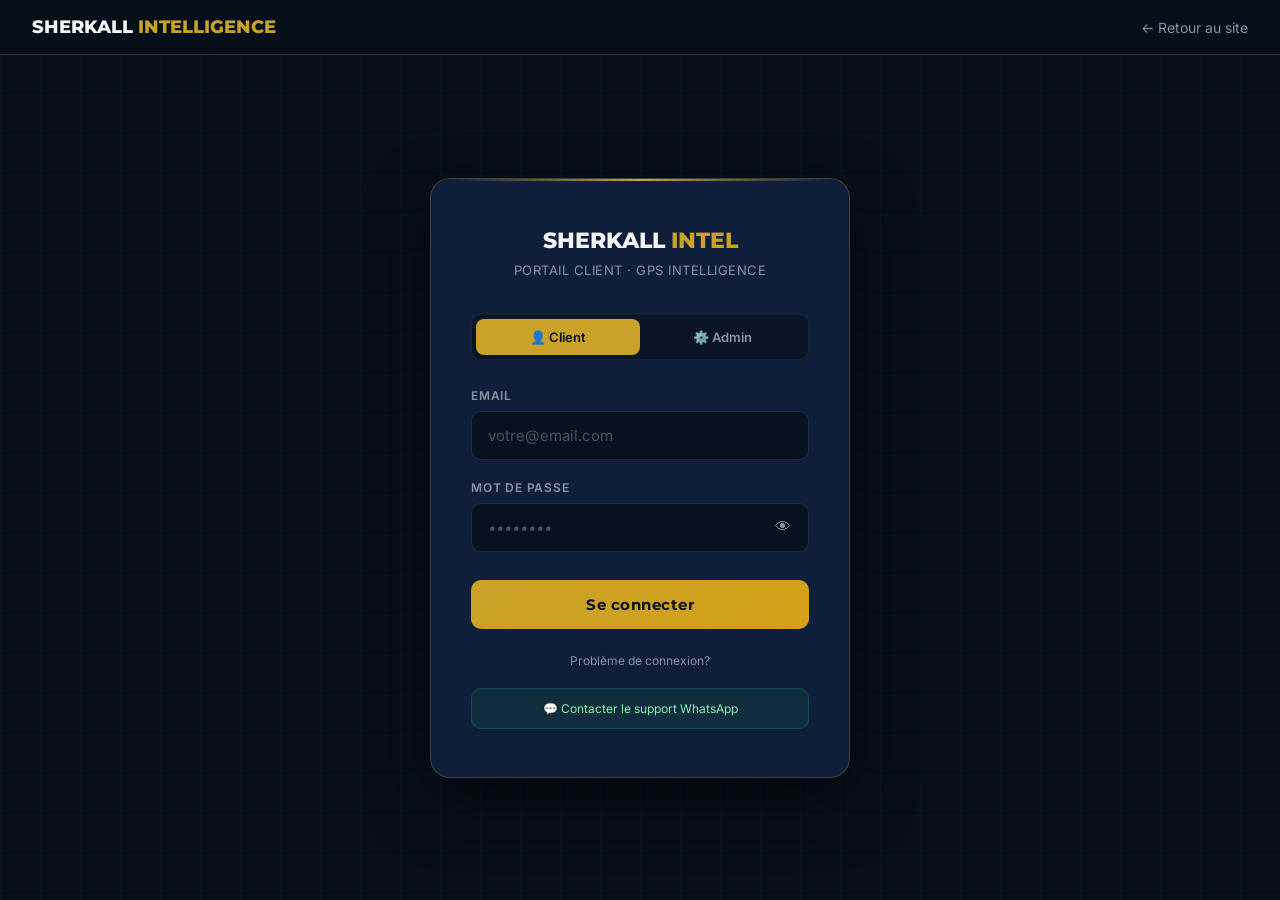
<file: login.html>
<!DOCTYPE html>
<html lang="fr">
<head>
  <meta charset="UTF-8">
  <meta name="viewport" content="width=device-width, initial-scale=1.0">
  <title>Sherkall Intelligence | Connexion</title>
  <link rel="canonical" href="https://sherkallintel.vercel.app/login.html">
  <link rel="icon" href="/favicon.ico">
  <link href="https://fonts.googleapis.com/css2?family=Montserrat:wght@400;600;700;800&family=Inter:wght@300;400;500&display=swap" rel="stylesheet">
  <style>
    :root {
      --navy: #0D1B2A;
      --navy-dark: #060F1A;
      --navy-mid: #112240;
      --blue: #0A84FF;
      --gold: #C9A227;
      --gold-light: #D4A017;
      --white: #F2F4F7;
      --grey: #8892A4;
    }

    * { margin:0; padding:0; box-sizing:border-box; }

    body {
      background: var(--navy-dark);
      min-height: 100vh;
      display: flex;
      flex-direction: column;
      font-family: 'Inter', sans-serif;
      color: var(--white);
    }

    /* NAV */
    nav {
      display: flex;
      justify-content: space-between;
      align-items: center;
      padding: 16px 32px;
      background: rgba(6,15,26,0.95);
      border-bottom: 1px solid rgba(201,162,39,0.2);
    }

    .nav-logo {
      font-family: 'Montserrat', sans-serif;
      font-weight: 800;
      font-size: 18px;
      color: var(--white);
      text-decoration: none;
    }

    .nav-logo span { color: var(--gold); }

    .nav-back {
      color: var(--grey);
      text-decoration: none;
      font-size: 14px;
      display: flex;
      align-items: center;
      gap: 6px;
      transition: color 0.2s;
    }

    .nav-back:hover { color: var(--gold); }

    /* MAIN CONTAINER */
    .login-container {
      flex: 1;
      display: flex;
      align-items: center;
      justify-content: center;
      padding: 40px 20px;
      position: relative;
      overflow: hidden;
    }

    /* Background grid */
    .login-container::before {
      content: '';
      position: absolute;
      inset: 0;
      background-image: 
        linear-gradient(rgba(10,132,255,0.03) 1px, transparent 1px),
        linear-gradient(90deg, rgba(10,132,255,0.03) 1px, transparent 1px);
      background-size: 40px 40px;
      pointer-events: none;
    }

    /* LOGIN CARD */
    .login-card {
      background: rgba(17,34,64,0.9);
      border: 1px solid rgba(201,162,39,0.25);
      border-radius: 20px;
      padding: 48px 40px;
      width: 100%;
      max-width: 420px;
      position: relative;
      backdrop-filter: blur(20px);
      box-shadow: 0 25px 60px rgba(0,0,0,0.5);
    }

    /* Gold top border */
    .login-card::before {
      content: '';
      position: absolute;
      top: 0; left: 20px; right: 20px;
      height: 2px;
      background: linear-gradient(90deg, transparent, var(--gold), transparent);
      border-radius: 2px;
    }

    .login-logo {
      text-align: center;
      margin-bottom: 8px;
    }

    .login-logo-text {
      font-family: 'Montserrat', sans-serif;
      font-weight: 800;
      font-size: 22px;
      color: var(--white);
    }

    .login-logo-text span { color: var(--gold); }

    .login-subtitle {
      text-align: center;
      color: var(--grey);
      font-size: 13px;
      margin-bottom: 36px;
      letter-spacing: 0.5px;
    }

    /* TABS */
    .login-tabs {
      display: flex;
      background: rgba(6,15,26,0.6);
      border-radius: 10px;
      padding: 4px;
      margin-bottom: 28px;
      border: 1px solid rgba(255,255,255,0.06);
    }

    .tab-btn {
      flex: 1;
      padding: 10px;
      border: none;
      background: transparent;
      color: var(--grey);
      font-size: 13px;
      font-weight: 600;
      border-radius: 8px;
      cursor: pointer;
      transition: all 0.2s;
      font-family: 'Inter', sans-serif;
    }

    .tab-btn.active {
      background: var(--gold);
      color: var(--navy-dark);
    }

    /* FORM */
    .form-group {
      margin-bottom: 20px;
    }

    .form-label {
      display: block;
      font-size: 12px;
      font-weight: 600;
      color: var(--grey);
      margin-bottom: 8px;
      letter-spacing: 0.8px;
      text-transform: uppercase;
    }

    .form-input {
      width: 100%;
      padding: 14px 16px;
      background: rgba(6,15,26,0.8);
      border: 1px solid rgba(255,255,255,0.1);
      border-radius: 10px;
      color: var(--white);
      font-size: 15px;
      font-family: 'Inter', sans-serif;
      transition: border-color 0.2s, box-shadow 0.2s;
      outline: none;
    }

    .form-input:focus {
      border-color: var(--gold);
      box-shadow: 0 0 0 3px rgba(201,162,39,0.15);
    }

    .form-input::placeholder { color: rgba(136,146,164,0.5); }

    /* PASSWORD TOGGLE */
    .password-wrapper {
      position: relative;
    }

    .password-toggle {
      position: absolute;
      right: 14px;
      top: 50%;
      transform: translateY(-50%);
      background: none;
      border: none;
      color: var(--grey);
      cursor: pointer;
      font-size: 16px;
      padding: 4px;
    }

    /* SUBMIT BUTTON */
    .login-btn {
      width: 100%;
      padding: 15px;
      background: linear-gradient(135deg, var(--gold), var(--gold-light));
      color: var(--navy-dark);
      border: none;
      border-radius: 10px;
      font-size: 15px;
      font-weight: 700;
      font-family: 'Montserrat', sans-serif;
      cursor: pointer;
      transition: all 0.2s;
      margin-top: 8px;
      letter-spacing: 0.5px;
    }

    .login-btn:hover {
      transform: translateY(-1px);
      box-shadow: 0 8px 25px rgba(201,162,39,0.35);
    }

    .login-btn:disabled {
      opacity: 0.6;
      cursor: not-allowed;
      transform: none;
    }

    /* ERROR & SUCCESS MESSAGES */
    .alert {
      padding: 12px 16px;
      border-radius: 10px;
      font-size: 13px;
      margin-bottom: 20px;
      display: none;
    }

    .alert.error {
      background: rgba(239,68,68,0.15);
      border: 1px solid rgba(239,68,68,0.3);
      color: #FCA5A5;
    }

    .alert.success {
      background: rgba(34,197,94,0.15);
      border: 1px solid rgba(34,197,94,0.3);
      color: #86EFAC;
    }

    .alert.show { display: block; }

    /* LOADING SPINNER */
    .spinner {
      display: inline-block;
      width: 16px;
      height: 16px;
      border: 2px solid rgba(13,27,42,0.3);
      border-top-color: var(--navy-dark);
      border-radius: 50%;
      animation: spin 0.8s linear infinite;
      margin-right: 8px;
      vertical-align: middle;
    }

    @keyframes spin {
      to { transform: rotate(360deg); }
    }

    /* FOOTER */
    .login-footer {
      text-align: center;
      margin-top: 24px;
      color: var(--grey);
      font-size: 12px;
    }

    .login-footer a {
      color: var(--gold);
      text-decoration: none;
    }

    /* WHATSAPP HELP */
    .wa-help {
      display: flex;
      align-items: center;
      justify-content: center;
      gap: 8px;
      margin-top: 20px;
      padding: 12px;
      background: rgba(37,211,102,0.08);
      border: 1px solid rgba(37,211,102,0.2);
      border-radius: 10px;
      color: #86EFAC;
      font-size: 12px;
      text-decoration: none;
      transition: all 0.2s;
    }

    .wa-help:hover {
      background: rgba(37,211,102,0.15);
    }

    /* MOBILE */
    @media (max-width: 480px) {
      .login-card {
        padding: 32px 24px;
        border-radius: 16px;
      }
      nav { padding: 12px 20px; }
    }
  </style>
</head>
<body>

  <!-- NAV -->
  <nav>
    <a href="/" class="nav-logo">SHERKALL <span>INTELLIGENCE</span></a>
    <a href="/" class="nav-back">← Retour au site</a>
  </nav>

  <!-- LOGIN -->
  <div class="login-container">
    <div class="login-card">

      <!-- Logo -->
      <div class="login-logo">
        <div class="login-logo-text">SHERKALL <span>INTEL</span></div>
      </div>
      <p class="login-subtitle">PORTAIL CLIENT · GPS INTELLIGENCE</p>

      <!-- Tabs -->
      <div class="login-tabs">
        <button class="tab-btn active" onclick="setTab('client')">👤 Client</button>
        <button class="tab-btn" onclick="setTab('admin')">⚙️ Admin</button>
      </div>

      <!-- Alert -->
      <div class="alert error" id="error-msg"></div>
      <div class="alert success" id="success-msg"></div>

      <!-- Form -->
      <form onsubmit="handleLogin(event)">

        <div class="form-group">
          <label class="form-label">Email</label>
          <input
            type="email"
            id="login-email"
            class="form-input"
            placeholder="votre@email.com"
            required
            autocomplete="email"
          >
        </div>

        <div class="form-group">
          <label class="form-label">Mot de passe</label>
          <div class="password-wrapper">
            <input
              type="password"
              id="login-password"
              class="form-input"
              placeholder="••••••••"
              required
              autocomplete="current-password"
            >
            <button type="button" class="password-toggle" onclick="togglePassword()">👁</button>
          </div>
        </div>

        <button type="submit" class="login-btn" id="login-btn">
          Se connecter
        </button>

      </form>

      <!-- Footer -->
      <div class="login-footer">
        <p>Problème de connexion?</p>
      </div>

      <!-- WhatsApp Help -->
      <a href="https://wa.me/224629255946?text=Bonjour,%20j'ai%20un%20problème%20de%20connexion%20au%20portail" 
         class="wa-help" target="_blank">
        💬 Contacter le support WhatsApp
      </a>

    </div>
  </div>

  <script>
    const BACKEND_URL = 'https://sherkall-backend.onrender.com';
    let currentTab = 'client';

    function setTab(tab) {
      currentTab = tab;
      document.querySelectorAll('.tab-btn').forEach((btn, i) => {
        btn.classList.toggle('active', (i === 0 && tab === 'client') || (i === 1 && tab === 'admin'));
      });
      clearAlerts();
    }

    function togglePassword() {
      const input = document.getElementById('login-password');
      input.type = input.type === 'password' ? 'text' : 'password';
    }

    function showError(msg) {
      const el = document.getElementById('error-msg');
      el.textContent = msg;
      el.classList.add('show');
      document.getElementById('success-msg').classList.remove('show');
    }

    function showSuccess(msg) {
      const el = document.getElementById('success-msg');
      el.textContent = msg;
      el.classList.add('show');
      document.getElementById('error-msg').classList.remove('show');
    }

    function clearAlerts() {
      document.getElementById('error-msg').classList.remove('show');
      document.getElementById('success-msg').classList.remove('show');
    }

    async function handleLogin(e) {
      e.preventDefault();
      clearAlerts();

      const email = document.getElementById('login-email').value.trim();
      const password = document.getElementById('login-password').value;
      const btn = document.getElementById('login-btn');

      // Loading state
      btn.disabled = true;
      btn.innerHTML = '<span class="spinner"></span>Connexion...';

      try {
        const response = await fetch(`${BACKEND_URL}/api/auth/login`, {
          method: 'POST',
          headers: { 'Content-Type': 'application/json' },
          body: JSON.stringify({ email, password })
        });

        const data = await response.json();

        if (data.success) {
          const isAdmin  = data.user.role === 'admin';
          const onAdminTab = currentTab === 'admin';

          // Enforce tab-role match
          if (isAdmin && !onAdminTab) {
            localStorage.removeItem('sherkall_token');
            localStorage.removeItem('sherkall_user');
            sessionStorage.removeItem('sherkall_token');
            sessionStorage.removeItem('sherkall_user');
            showError('Admin account detected. Please use the Admin tab.');
            btn.disabled = false;
            btn.innerHTML = 'Se connecter';
            return;
          }

          if (!isAdmin && onAdminTab) {
            localStorage.removeItem('sherkall_token');
            localStorage.removeItem('sherkall_user');
            sessionStorage.removeItem('sherkall_token');
            sessionStorage.removeItem('sherkall_user');
            showError('This tab is for admin accounts only.');
            btn.disabled = false;
            btn.innerHTML = 'Se connecter';
            return;
          }

          // Write to both storages
          sessionStorage.setItem('sherkall_token', data.token);
          sessionStorage.setItem('sherkall_user', JSON.stringify(data.user));
          localStorage.setItem('sherkall_token', data.token);
          localStorage.setItem('sherkall_user', JSON.stringify(data.user));

          showSuccess('Connexion réussie! Redirection...');

          // Pass BOTH token and user in URL hash
          // This bypasses sessionStorage clearing on Android Chrome navigation
          // We don't rely on localStorage because it may have stale data from another session
          const tk = encodeURIComponent(data.token);
          const u  = encodeURIComponent(JSON.stringify(data.user));
          const dest = isAdmin ? '/admin.html' : '/dashboard.html';
          window.location.href = dest + '#tk=' + tk + '&u=' + u;

        } else {
          showError(data.message || 'Email ou mot de passe incorrect');
          btn.disabled = false;
          btn.innerHTML = 'Se connecter';
        }

      } catch (error) {
        showError('Erreur de connexion. Vérifiez votre internet.');
        btn.disabled = false;
        btn.innerHTML = 'Se connecter';
      }
    }
  </script>

</body>
</html>
</file>
